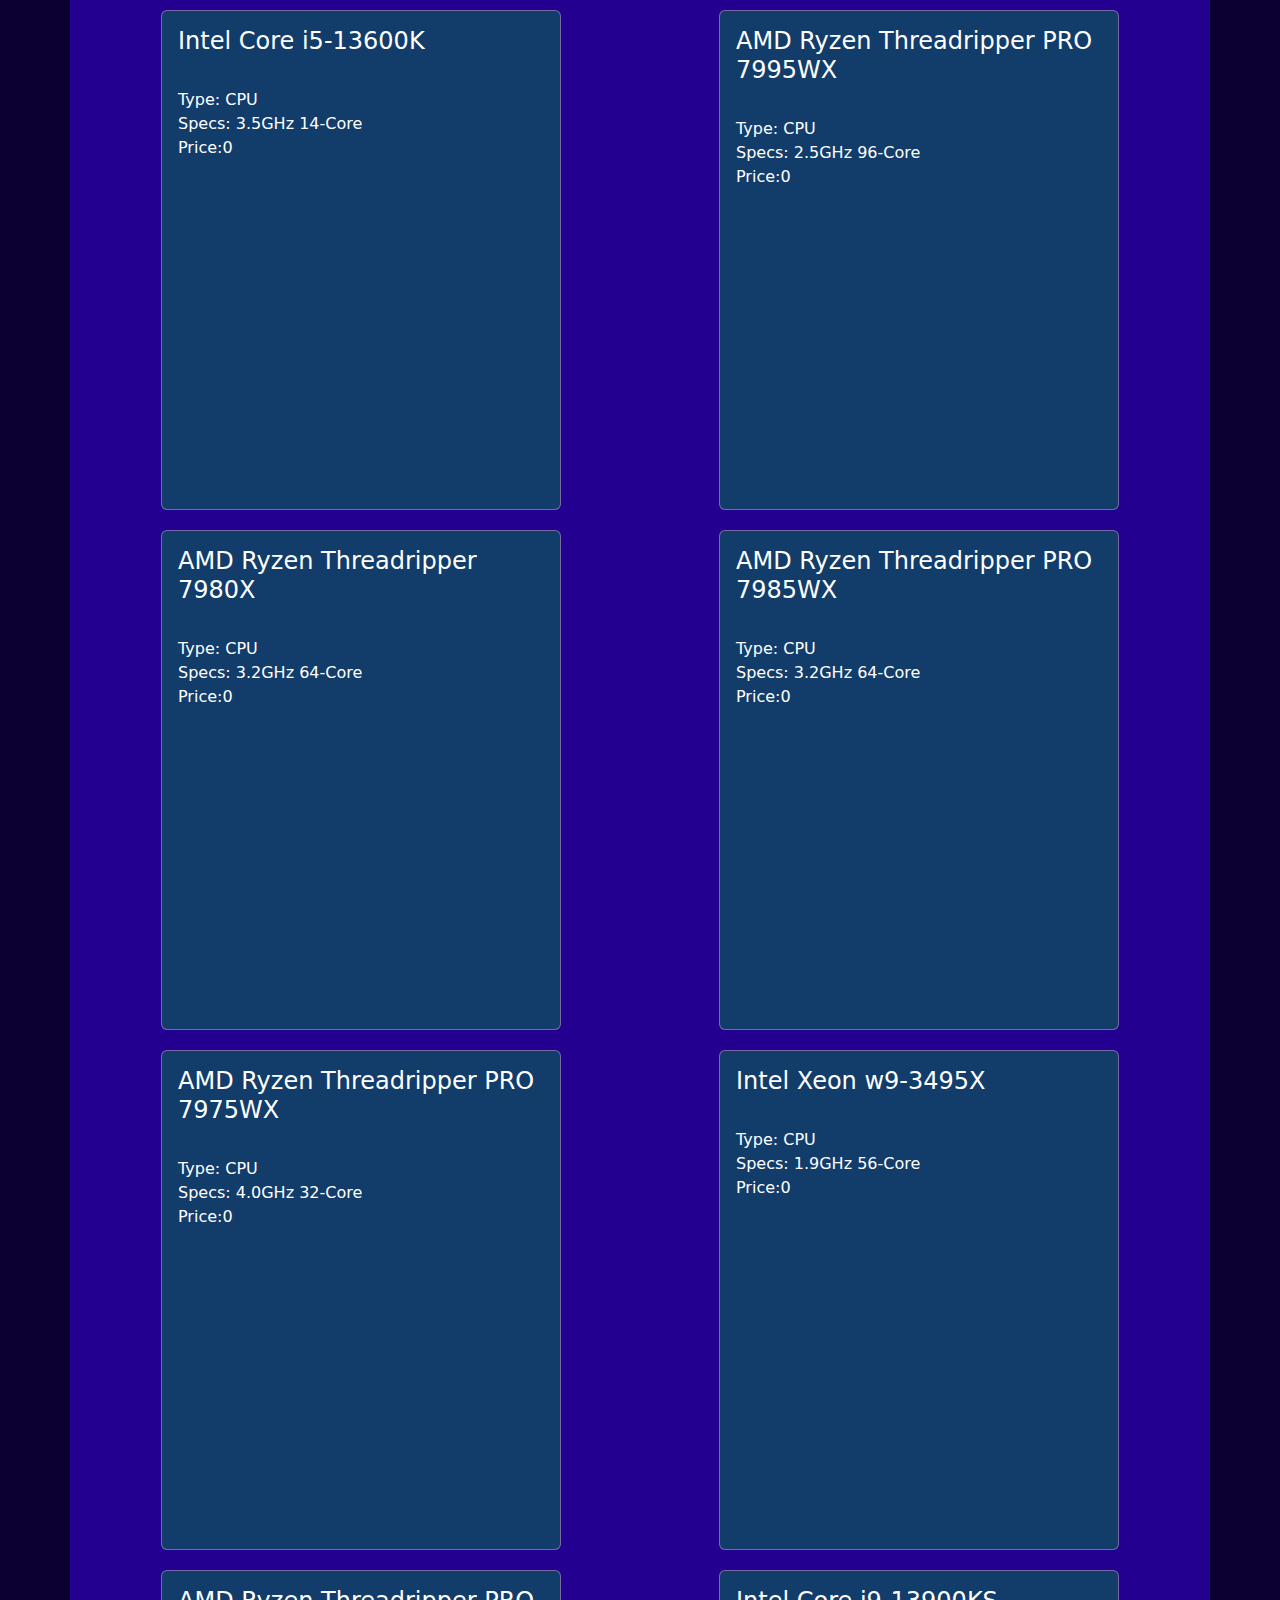
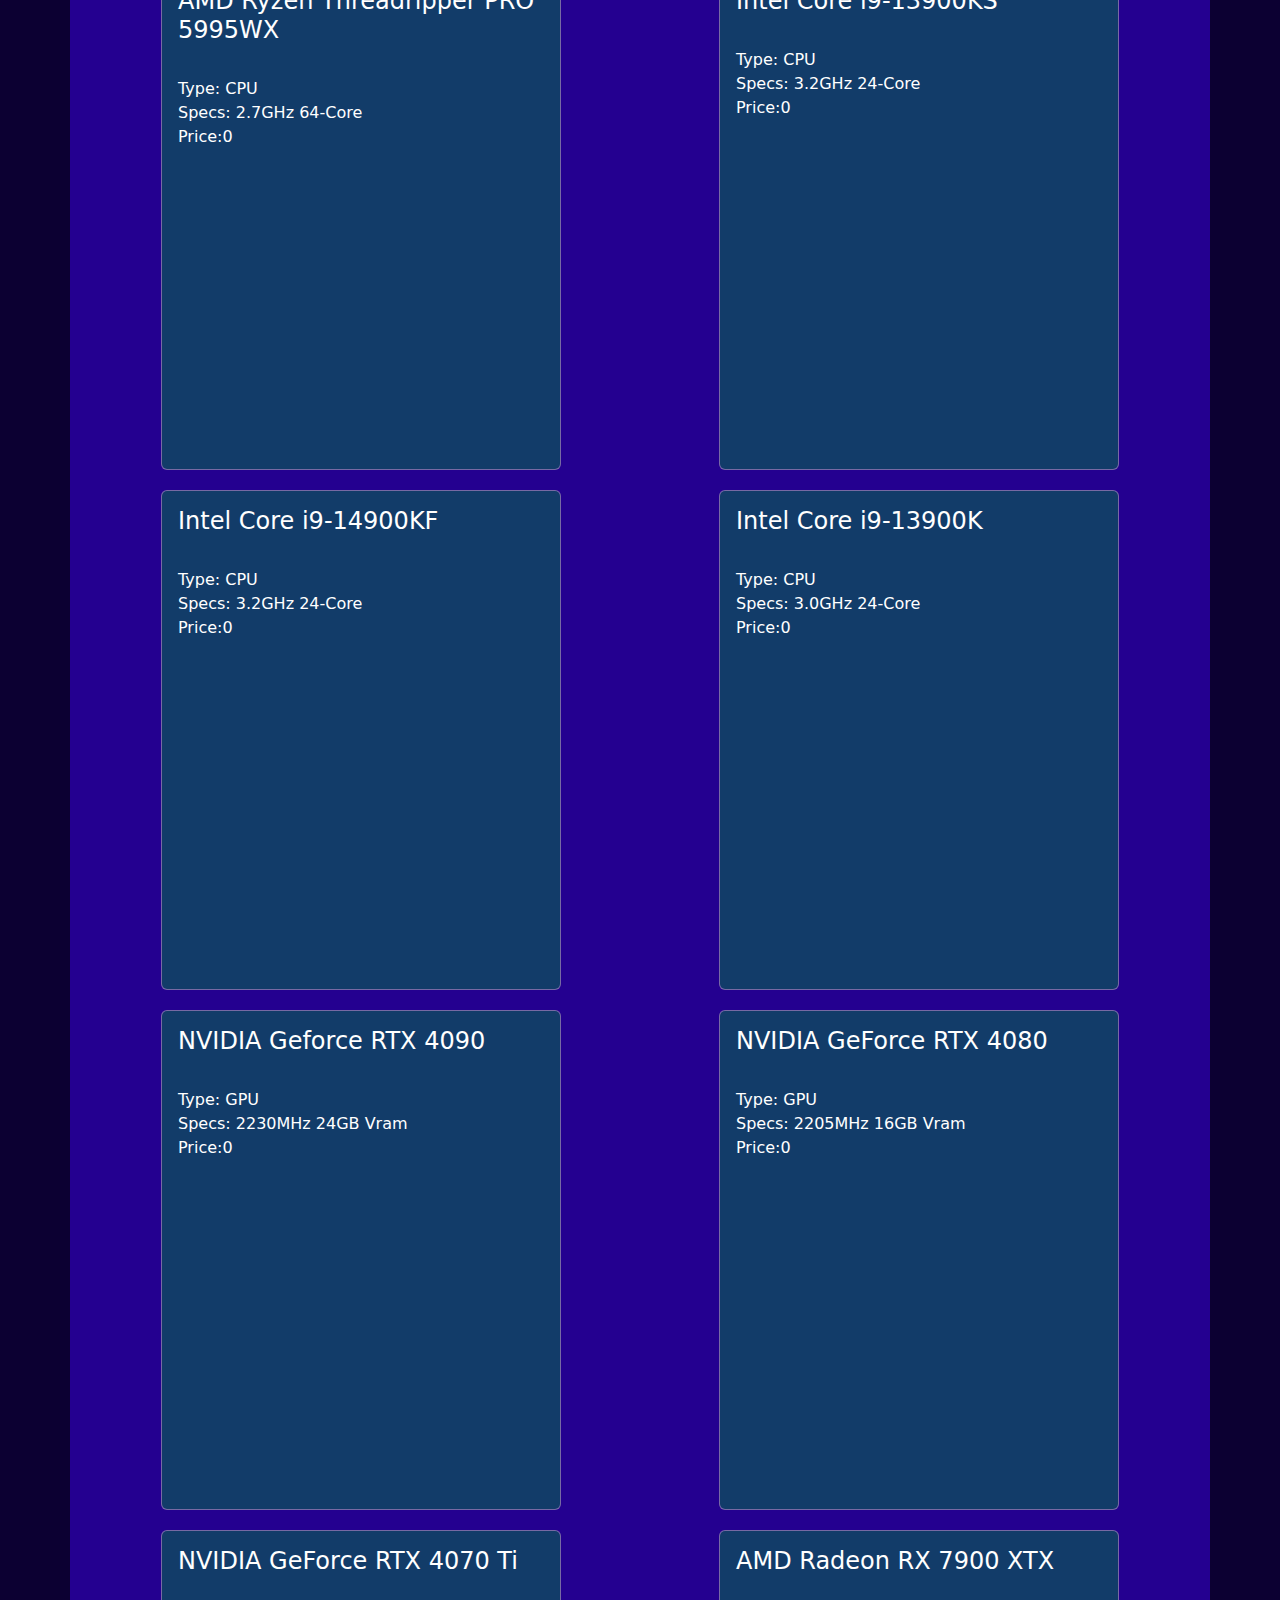
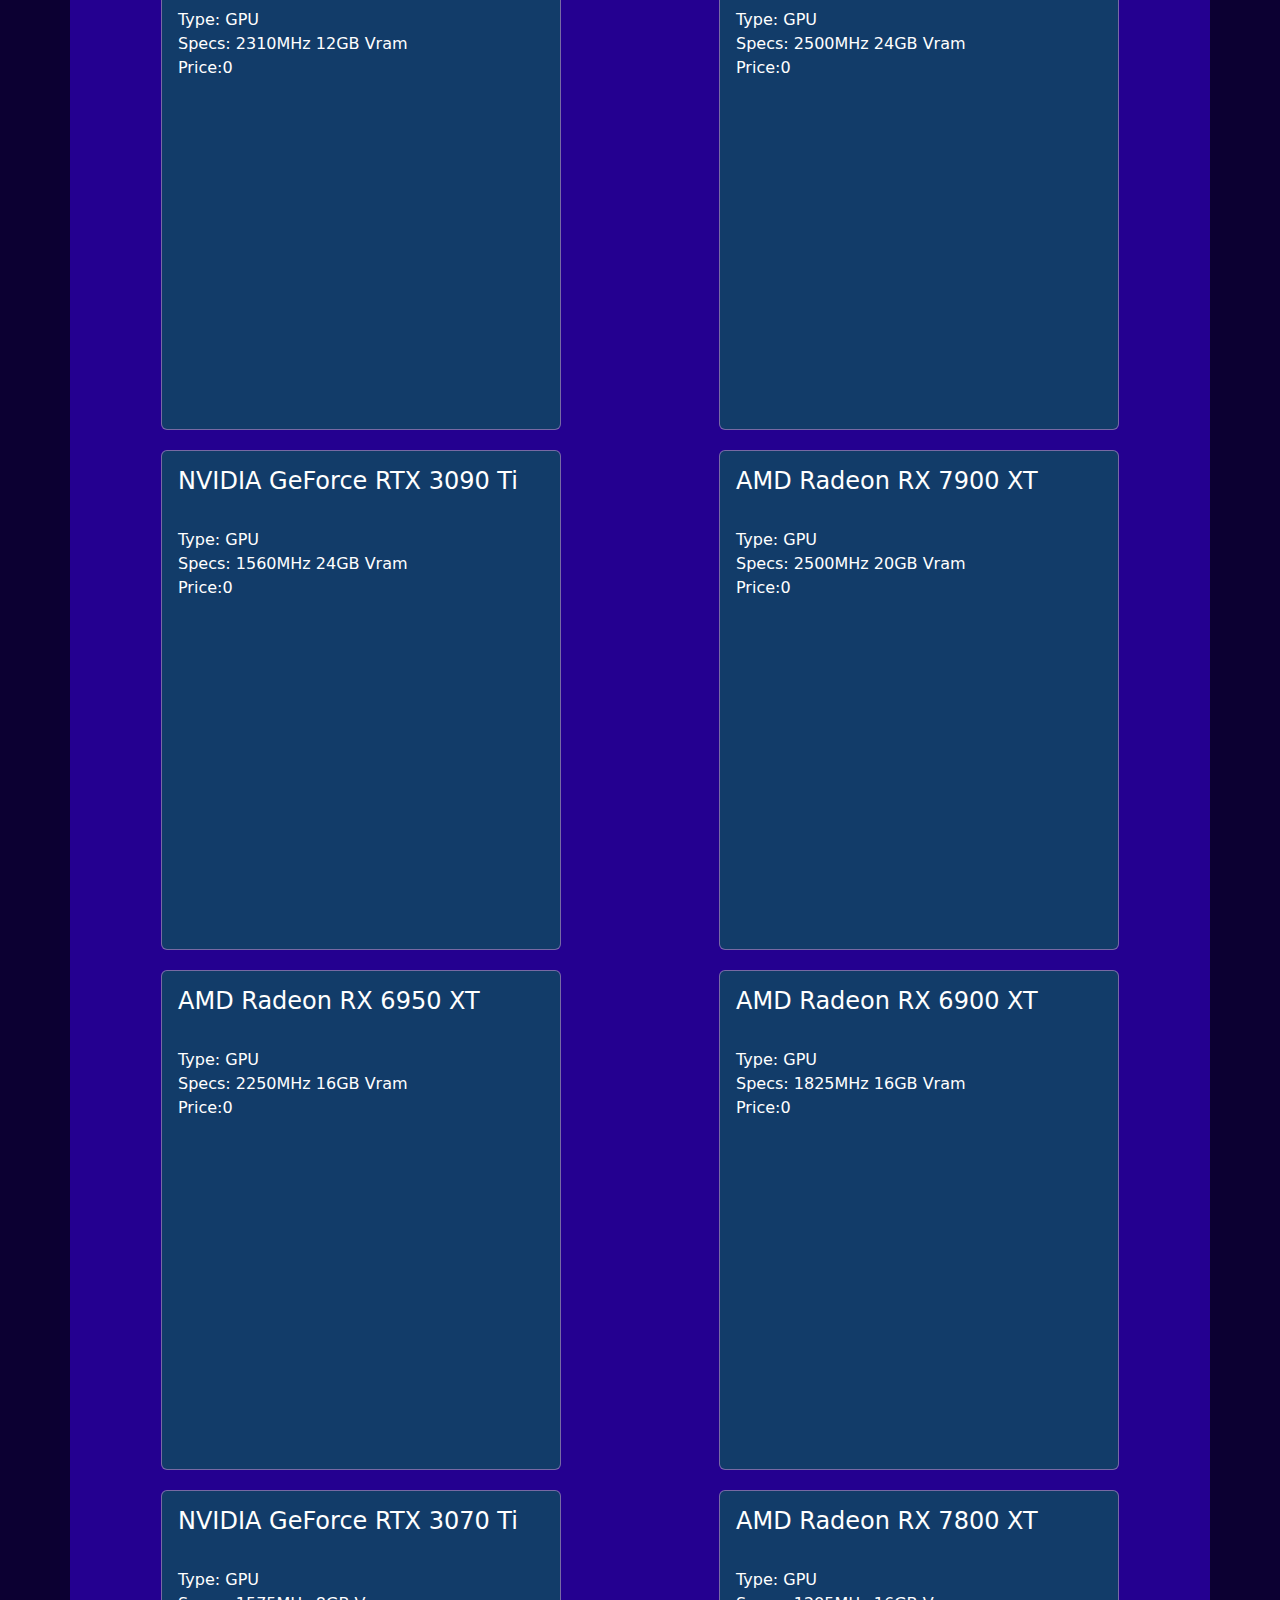
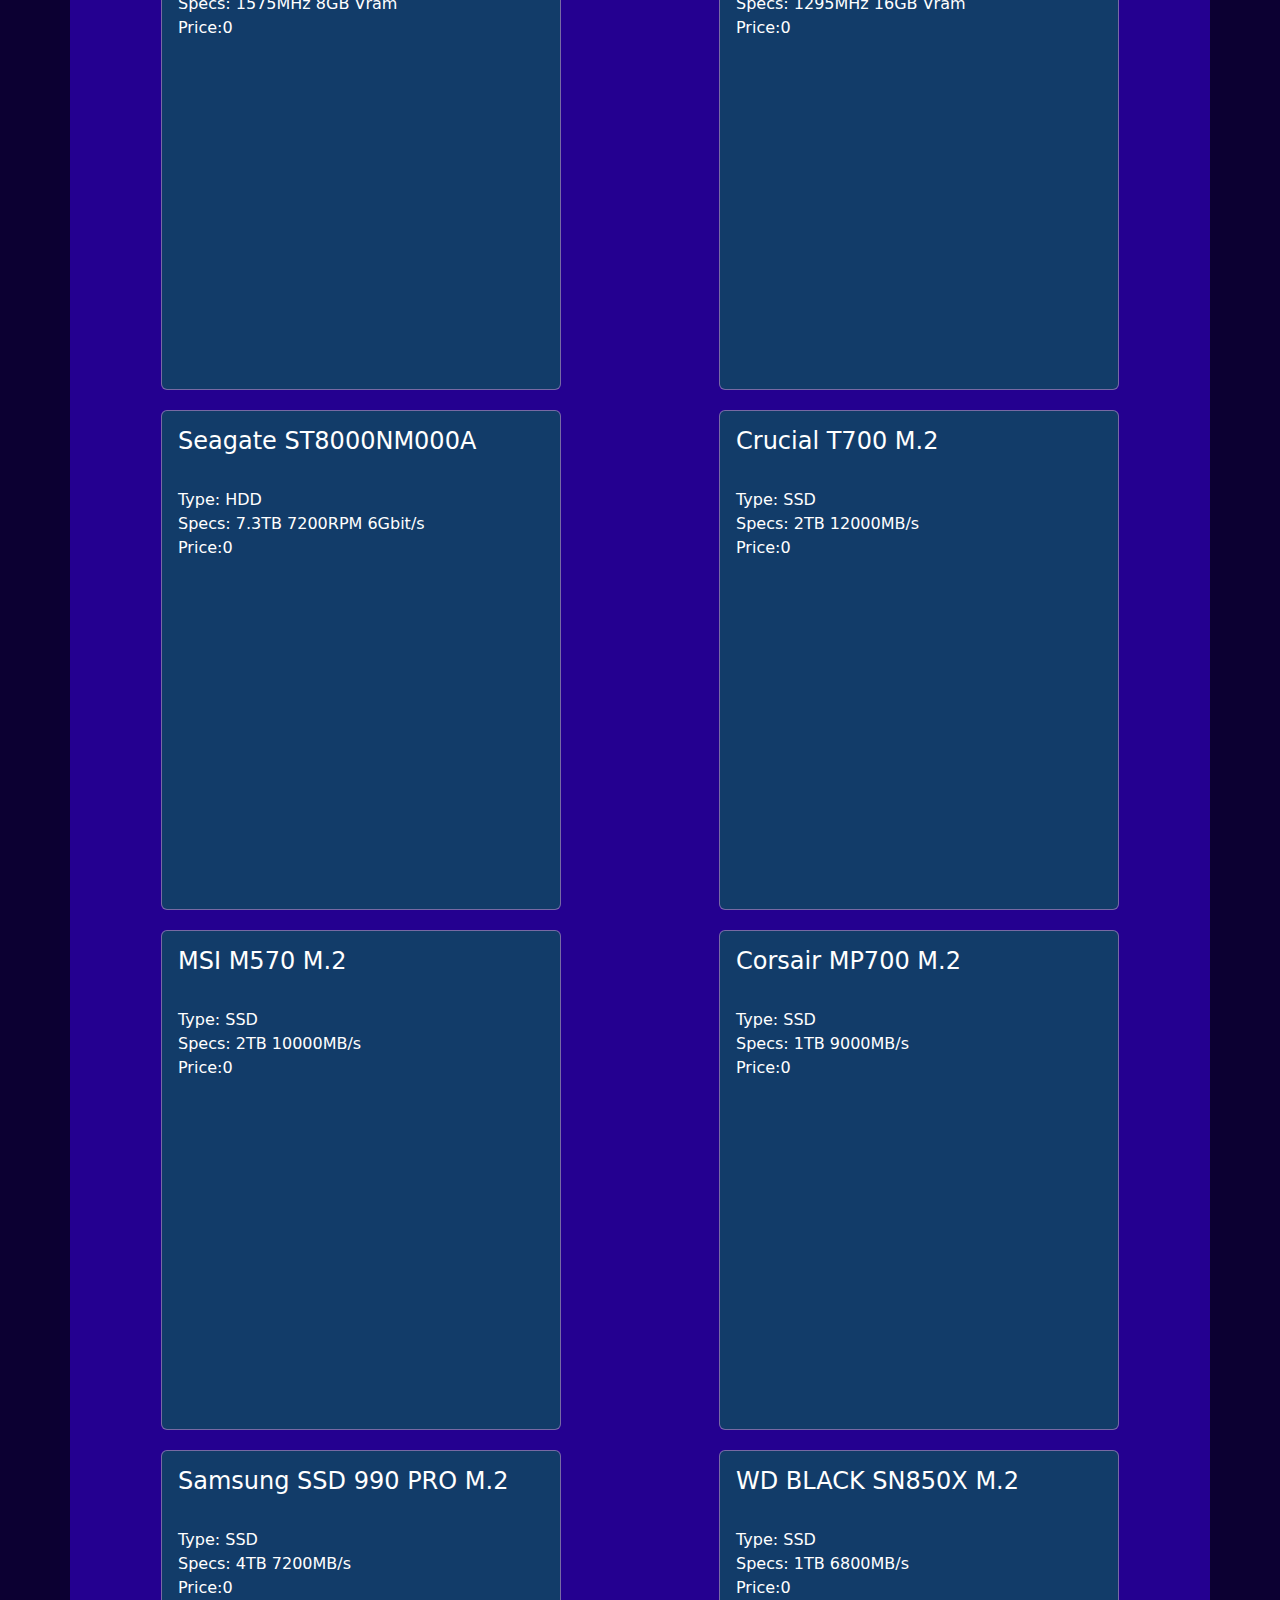
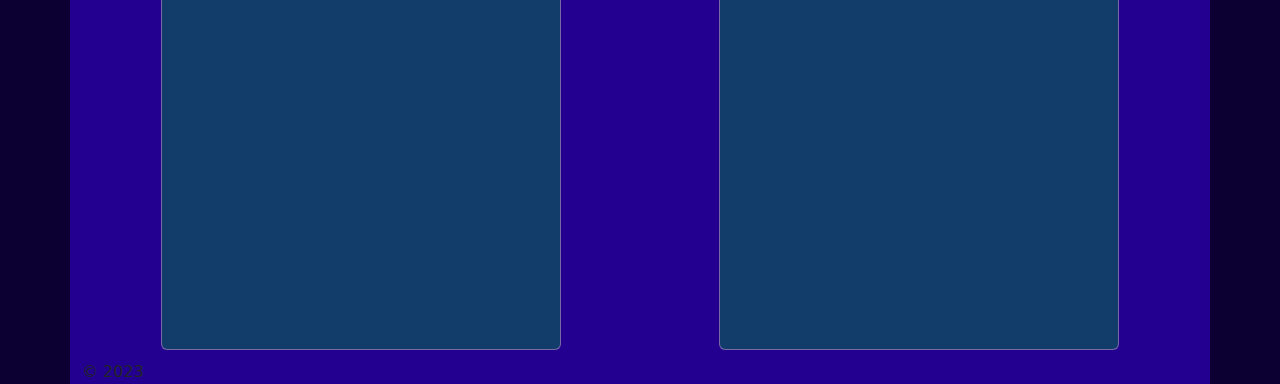
<file: szamitogepboltprojekt/szamitogepboltprojekt/bin/Debug/net7.0/index.html>
<!DOCTYPE html>
<html lang = 'hu'>
<head>
<meta charset = 'UTF-8'>
<meta name = 'viewport' content = 'width=device-width, initial-scale=1.0'>
<title> Components website </title>
<link href = 'https://cdn.jsdelivr.net/npm/bootstrap@5.3.2/dist/css/bootstrap.min.css' rel = 'stylesheet'>
<link rel = 'stylesheet' href = 'style.css'>
</head>
<body>
<div class='container'>
<main>
<div class='flex-container' id='cards'><div class='card'><div class='card-body'><h4 class='card-title'>Intel Core i5-13600K</h4><p class='card-text'><br>Type: CPU<br>Specs: 3.5GHz 14-Core<br>Price:0</p></div></div>
<div class='card'><div class='card-body'><h4 class='card-title'>AMD Ryzen Threadripper PRO 7995WX</h4><p class='card-text'><br>Type: CPU<br>Specs: 2.5GHz 96-Core<br>Price:0</p></div></div>
<div class='card'><div class='card-body'><h4 class='card-title'>AMD Ryzen Threadripper 7980X</h4><p class='card-text'><br>Type: CPU<br>Specs: 3.2GHz 64-Core<br>Price:0</p></div></div>
<div class='card'><div class='card-body'><h4 class='card-title'>AMD Ryzen Threadripper PRO 7985WX</h4><p class='card-text'><br>Type: CPU<br>Specs: 3.2GHz 64-Core<br>Price:0</p></div></div>
<div class='card'><div class='card-body'><h4 class='card-title'>AMD Ryzen Threadripper PRO 7975WX</h4><p class='card-text'><br>Type: CPU<br>Specs: 4.0GHz 32-Core<br>Price:0</p></div></div>
<div class='card'><div class='card-body'><h4 class='card-title'>Intel Xeon w9-3495X</h4><p class='card-text'><br>Type: CPU<br>Specs: 1.9GHz 56-Core<br>Price:0</p></div></div>
<div class='card'><div class='card-body'><h4 class='card-title'>AMD Ryzen Threadripper PRO 5995WX</h4><p class='card-text'><br>Type: CPU<br>Specs: 2.7GHz 64-Core<br>Price:0</p></div></div>
<div class='card'><div class='card-body'><h4 class='card-title'>Intel Core i9-13900KS</h4><p class='card-text'><br>Type: CPU<br>Specs: 3.2GHz 24-Core<br>Price:0</p></div></div>
<div class='card'><div class='card-body'><h4 class='card-title'>Intel Core i9-14900KF</h4><p class='card-text'><br>Type: CPU<br>Specs: 3.2GHz 24-Core<br>Price:0</p></div></div>
<div class='card'><div class='card-body'><h4 class='card-title'>Intel Core i9-13900K</h4><p class='card-text'><br>Type: CPU<br>Specs: 3.0GHz 24-Core<br>Price:0</p></div></div>
<div class='card'><div class='card-body'><h4 class='card-title'>NVIDIA Geforce RTX 4090</h4><p class='card-text'><br>Type: GPU<br>Specs: 2230MHz 24GB Vram<br>Price:0</p></div></div>
<div class='card'><div class='card-body'><h4 class='card-title'>NVIDIA GeForce RTX 4080</h4><p class='card-text'><br>Type: GPU<br>Specs: 2205MHz 16GB Vram<br>Price:0</p></div></div>
<div class='card'><div class='card-body'><h4 class='card-title'>NVIDIA GeForce RTX 4070 Ti</h4><p class='card-text'><br>Type: GPU<br>Specs: 2310MHz 12GB Vram<br>Price:0</p></div></div>
<div class='card'><div class='card-body'><h4 class='card-title'>AMD Radeon RX 7900 XTX</h4><p class='card-text'><br>Type: GPU<br>Specs: 2500MHz 24GB Vram<br>Price:0</p></div></div>
<div class='card'><div class='card-body'><h4 class='card-title'>NVIDIA GeForce RTX 3090 Ti</h4><p class='card-text'><br>Type: GPU<br>Specs: 1560MHz 24GB Vram<br>Price:0</p></div></div>
<div class='card'><div class='card-body'><h4 class='card-title'>AMD Radeon RX 7900 XT</h4><p class='card-text'><br>Type: GPU<br>Specs: 2500MHz 20GB Vram<br>Price:0</p></div></div>
<div class='card'><div class='card-body'><h4 class='card-title'>AMD Radeon RX 6950 XT</h4><p class='card-text'><br>Type: GPU<br>Specs: 2250MHz 16GB Vram<br>Price:0</p></div></div>
<div class='card'><div class='card-body'><h4 class='card-title'>AMD Radeon RX 6900 XT</h4><p class='card-text'><br>Type: GPU<br>Specs: 1825MHz 16GB Vram<br>Price:0</p></div></div>
<div class='card'><div class='card-body'><h4 class='card-title'>NVIDIA GeForce RTX 3070 Ti</h4><p class='card-text'><br>Type: GPU<br>Specs: 1575MHz 8GB Vram<br>Price:0</p></div></div>
<div class='card'><div class='card-body'><h4 class='card-title'>AMD Radeon RX 7800 XT</h4><p class='card-text'><br>Type: GPU<br>Specs: 1295MHz 16GB Vram<br>Price:0</p></div></div>
<div class='card'><div class='card-body'><h4 class='card-title'>Seagate ST8000NM000A</h4><p class='card-text'><br>Type: HDD<br>Specs: 7.3TB 7200RPM 6Gbit/s<br>Price:0</p></div></div>
<div class='card'><div class='card-body'><h4 class='card-title'>Crucial T700 M.2</h4><p class='card-text'><br>Type: SSD<br>Specs: 2TB 12000MB/s<br>Price:0</p></div></div>
<div class='card'><div class='card-body'><h4 class='card-title'>MSI M570 M.2</h4><p class='card-text'><br>Type: SSD<br>Specs: 2TB 10000MB/s<br>Price:0</p></div></div>
<div class='card'><div class='card-body'><h4 class='card-title'>Corsair MP700 M.2</h4><p class='card-text'><br>Type: SSD<br>Specs: 1TB 9000MB/s<br>Price:0</p></div></div>
<div class='card'><div class='card-body'><h4 class='card-title'>Samsung SSD 990 PRO M.2</h4><p class='card-text'><br>Type: SSD<br>Specs: 4TB 7200MB/s<br>Price:0</p></div></div>
<div class='card'><div class='card-body'><h4 class='card-title'>WD BLACK SN850X M.2</h4><p class='card-text'><br>Type: SSD<br>Specs: 1TB 6800MB/s<br>Price:0</p></div></div>
</div>
</main>
<footer>&copy; 2023</footer>
</div>
<script src = 'https://cdn.jsdelivr.net/npm/bootstrap@5.3.2/dist/js/bootstrap.bundle.min.js' >
</script>
</body>
</html>
</file>
<file: szamitogepboltprojekt/szamitogepboltprojekt/bin/Debug/net7.0/style.css>
body {
    background-color: #0C0032;
}

.container
{
    background-color: #240090;
}

.flex-container
{
    background-color:#240090;
    display:flex;
    flex-wrap: wrap;
    align-items: center;
    align-content:center;
    justify-content: space-around;
    border-radius:20px;
}

.card-body {
    background-color: #123C69;
}

.flex-container>div
{
    width:400px;
    height:500px;
    overflow:auto;
    margin:10px;
}

.card
{
    background-color: rgba(255,255,255,0.5);
    color:white;
}
</file>
